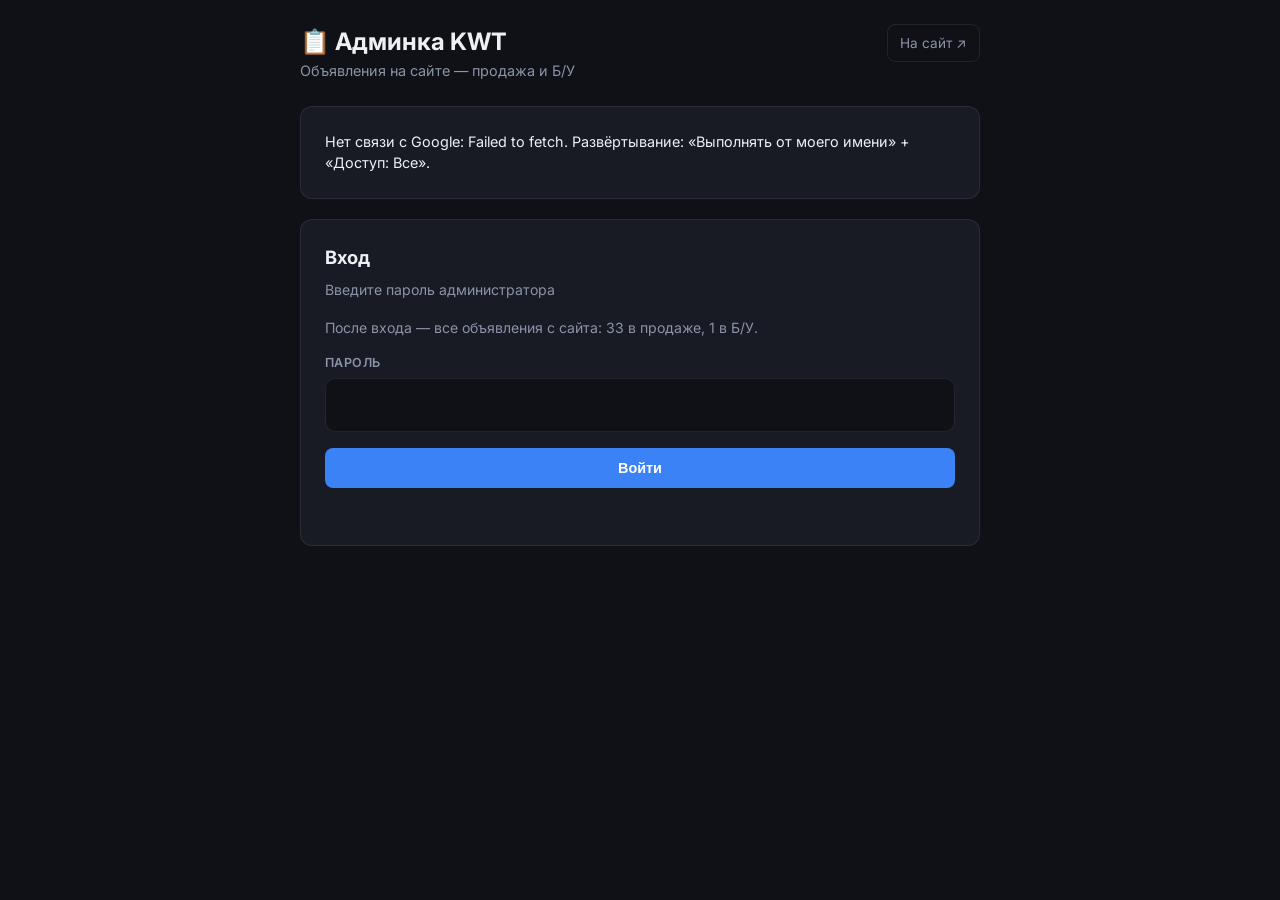
<file: admin/index.html>
<!DOCTYPE html>
<html lang="ru">
<head>
  <meta charset="UTF-8">
  <meta name="viewport" content="width=device-width, initial-scale=1.0, maximum-scale=1.0">
  <meta name="robots" content="noindex, nofollow">
  <meta name="apple-mobile-web-app-capable" content="yes">
  <title>KWT — админка объявлений</title>
  <link rel="preconnect" href="https://script.google.com">
  <link rel="dns-prefetch" href="https://script.google.com">
  <link rel="preconnect" href="https://rodion2643.github.io">
  <link rel="preload" href="https://rodion2643.github.io/kwt_service/js/data.js" as="script">
  <link rel="preconnect" href="https://fonts.gstatic.com" crossorigin>
  <link href="https://fonts.googleapis.com/css2?family=Inter:wght@400;500;600;700&display=swap" rel="stylesheet">
  <link rel="stylesheet" href="admin.css">
</head>
<body>
  <div class="admin">
    <header class="admin__head">
      <div>
        <h1>📋 Админка KWT</h1>
        <p>Объявления на сайте — продажа и Б/У</p>
      </div>
      <a href="https://rodion2643.github.io/kwt_service/" target="_top" rel="noopener noreferrer" class="admin__back" id="site-home">На сайт ↗</a>
    </header>

    <section class="panel panel--warn" id="config-warn" hidden>
      <p>Сайт не подключён к базе. Нужно один раз настроить Google Таблицу.</p>
      <a href="setup.html" class="link">Инструкция →</a>
    </section>

    <section class="panel panel--warn" id="api-status" hidden>
      <p>Проверка Google API…</p>
    </section>

    <section class="panel" id="login-panel">
      <h2>Вход</h2>
      <p class="muted">Введите пароль администратора</p>
      <p class="muted" id="login-hint"></p>
      <form id="login-form" class="form">
        <label class="field">
          <span>Пароль</span>
          <input type="password" id="login-password" required autocomplete="current-password" inputmode="text">
        </label>
        <button type="submit" class="btn btn--primary btn--lg">Войти</button>
        <p class="msg" id="login-msg"></p>
      </form>
    </section>

    <div id="app" hidden>
      <section class="panel panel--warn" id="script-warn" hidden>
        <p><strong>Снятие объявлений не работает</strong> — обновите Google-скрипт: Code.gs → upgradeOnce → Развернуть → Новая версия.</p>
      </section>

      <section class="panel" id="add-panel">
        <div class="panel__row">
          <h2 id="form-title">Новое объявление — продажа</h2>
          <button type="button" class="btn btn--ghost btn--sm" id="logout-btn">Выйти</button>
        </div>

        <div class="category-tabs" id="category-tabs">
          <button type="button" class="category-tab category-tab--active" data-cat="sale">🛒 Добавить продажу</button>
          <button type="button" class="category-tab" data-cat="used">♻️ Добавить Б/У</button>
        </div>

        <form id="add-form" class="form">
          <input type="hidden" name="edit-id" id="edit-id" value="">
          <label class="field">
            <span>Раздел на сайте</span>
            <select name="category" id="field-category">
              <option value="sale">🛒 Продажа (новые)</option>
              <option value="used">♻️ Б/У каталог</option>
            </select>
          </label>
          <label class="field">
            <span>Что продаёте?</span>
            <select name="type" id="field-type">
              <option value="Самокат">🛴 Самокат</option>
              <option value="Велосипед">🚲 Велосипед</option>
              <option value="Скутер">🛵 Скутер</option>
              <option value="Трицикл">🔺 Трицикл</option>
            </select>
          </label>

          <label class="field">
            <span>Модель / название *</span>
            <input name="model" required placeholder="Например: Kugoo Kirin M4 Pro 18 Ah">
            <small class="hint">На сайте будет: «Электросамокат Kugoo Kirin M4 Pro…»</small>
          </label>

          <label class="field">
            <span>Цена *</span>
            <div class="input-suffix">
              <input name="price" required inputmode="numeric" placeholder="2100">
              <span>Br</span>
            </div>
          </label>

          <div class="fields-row">
            <label class="field">
              <span>Мощность</span>
              <div class="input-suffix">
                <input name="power" placeholder="600" inputmode="numeric">
                <span>W</span>
              </div>
            </label>
            <label class="field">
              <span>Макс. скорость</span>
              <div class="input-suffix">
                <input name="speed" placeholder="45" inputmode="numeric">
                <span>км/ч</span>
              </div>
            </label>
          </div>

          <div class="fields-row">
            <label class="field">
              <span>Пробег</span>
              <div class="input-suffix">
                <input name="range" placeholder="35" inputmode="numeric">
                <span>км</span>
              </div>
            </label>
            <label class="field">
              <span>Аккумулятор</span>
              <div class="input-suffix">
                <input name="battery" placeholder="18" inputmode="decimal">
                <span>Ah</span>
              </div>
            </label>
          </div>

          <label class="field">
            <span>Ещё (необязательно)</span>
            <input name="extra" placeholder="Например: новый, 2 тормоза, до 120 кг">
          </label>

          <div class="field">
            <span>Фото *</span>
            <label class="photo-box" id="photo-box">
              <input type="file" name="photo" accept="image/*" capture="environment" required hidden id="photo-input">
              <div class="photo-box__empty" id="photo-empty">
                <span class="photo-box__icon">📷</span>
                <strong>Нажмите, чтобы добавить фото</strong>
                <small>С телефона или галереи</small>
              </div>
              <img class="photo-box__preview" id="photo-preview" alt="" hidden>
            </label>
          </div>

          <button type="submit" class="btn btn--primary btn--lg btn--full" id="submit-btn">✓ Опубликовать в продажу</button>
          <button type="button" class="btn btn--ghost btn--full" id="cancel-edit" hidden>Отменить редактирование</button>
          <p class="msg" id="add-msg"></p>
        </form>
      </section>

      <section class="panel">
        <h2>Продажа — на сайте <span class="count-badge" id="sale-count-label"></span></h2>
        <p class="muted">Все объявления из раздела «Продажа» — новые и старые с сайта.</p>
        <div class="list" id="listings-sale">
          <p class="muted">Загрузка…</p>
        </div>
      </section>

      <section class="panel">
        <h2>Б/У — на сайте <span class="count-badge" id="used-count-label"></span></h2>
        <p class="muted">Все позиции из раздела «Продажа Б/У» на главной.</p>
        <div class="list" id="listings-used">
          <p class="muted">Загрузка…</p>
        </div>
      </section>
    </div>
  </div>

  <script src="config.js"></script>
  <script src="https://rodion2643.github.io/kwt_service/js/data.js"></script>
  <script src="admin.js"></script>
</body>
</html>
</file>
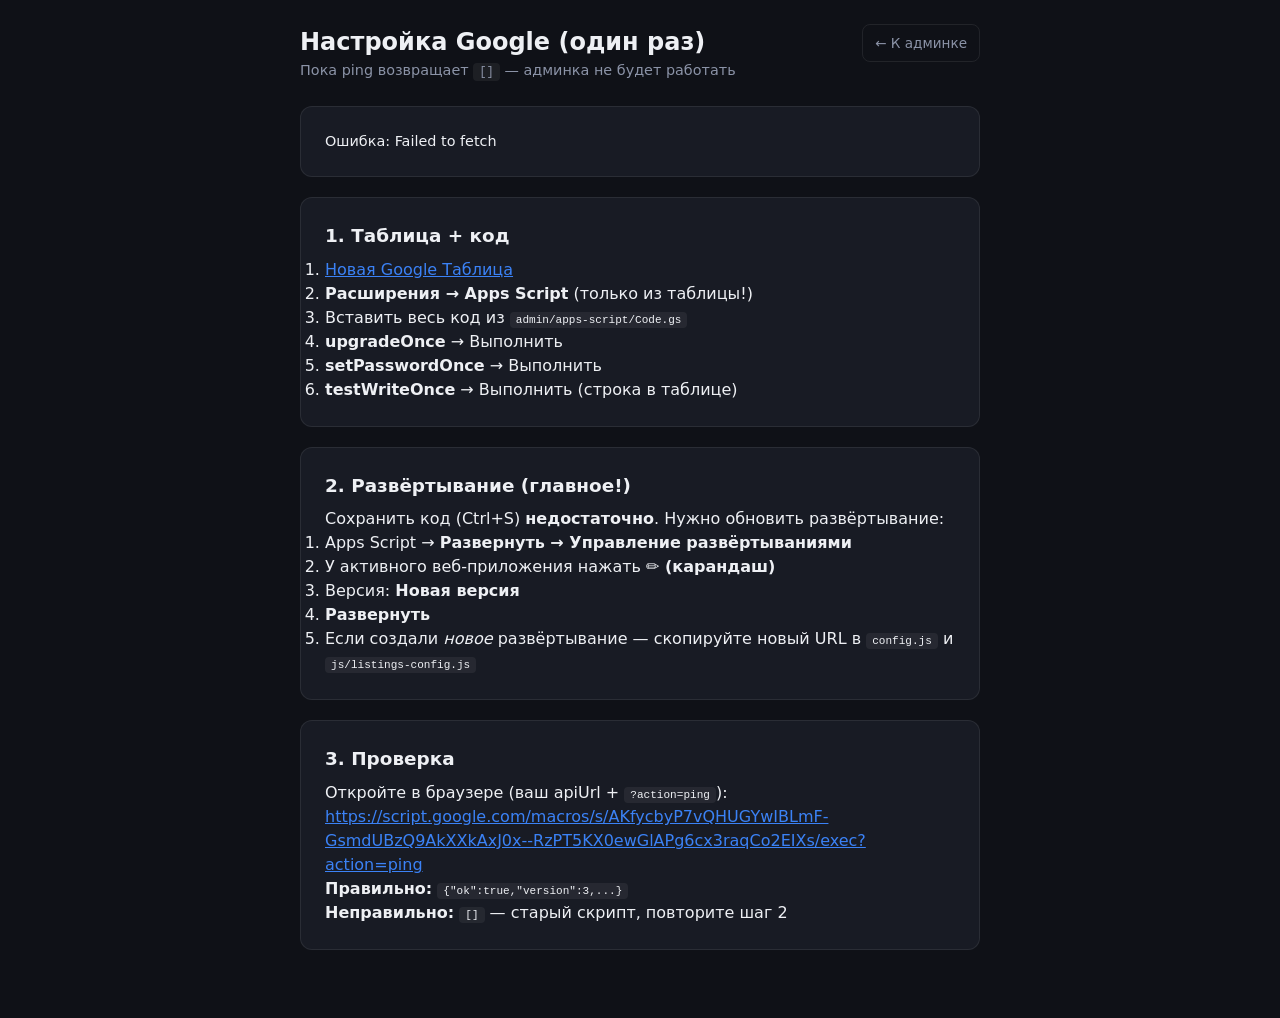
<file: admin/setup.html>
<!DOCTYPE html>
<html lang="ru">
<head>
  <meta charset="UTF-8">
  <meta name="viewport" content="width=device-width, initial-scale=1.0">
  <meta name="robots" content="noindex, nofollow">
  <title>KWT — настройка Google</title>
  <link rel="stylesheet" href="admin.css">
</head>
<body>
  <div class="admin">
    <header class="admin__head">
      <div>
        <h1>Настройка Google (один раз)</h1>
        <p>Пока ping возвращает <code>[]</code> — админка не будет работать</p>
      </div>
      <a href="index.html" class="admin__back">← К админке</a>
    </header>

    <section class="panel panel--warn" id="ping-result">
      <p>Проверяем Google API…</p>
    </section>

    <section class="panel">
      <h2>1. Таблица + код</h2>
      <ol class="setup-list">
        <li><a href="https://sheets.new" target="_blank" rel="noopener">Новая Google Таблица</a></li>
        <li><strong>Расширения → Apps Script</strong> (только из таблицы!)</li>
        <li>Вставить весь код из <code>admin/apps-script/Code.gs</code></li>
        <li><strong>upgradeOnce</strong> → Выполнить</li>
        <li><strong>setPasswordOnce</strong> → Выполнить</li>
        <li><strong>testWriteOnce</strong> → Выполнить (строка в таблице)</li>
      </ol>
    </section>

    <section class="panel">
      <h2>2. Развёртывание (главное!)</h2>
      <p>Сохранить код (Ctrl+S) <strong>недостаточно</strong>. Нужно обновить развёртывание:</p>
      <ol class="setup-list">
        <li>Apps Script → <strong>Развернуть → Управление развёртываниями</strong></li>
        <li>У активного веб-приложения нажать <strong>✏️ (карандаш)</strong></li>
        <li>Версия: <strong>Новая версия</strong></li>
        <li><strong>Развернуть</strong></li>
        <li>Если создали <em>новое</em> развёртывание — скопируйте новый URL в <code>config.js</code> и <code>js/listings-config.js</code></li>
      </ol>
    </section>

    <section class="panel">
      <h2>3. Проверка</h2>
      <p>Откройте в браузере (ваш apiUrl + <code>?action=ping</code>):</p>
      <p><a id="ping-link" href="#" target="_blank" rel="noopener"></a></p>
      <p><strong>Правильно:</strong> <code>{"ok":true,"version":3,...}</code></p>
      <p><strong>Неправильно:</strong> <code>[]</code> — старый скрипт, повторите шаг 2</p>
    </section>
  </div>
  <script src="config.js"></script>
  <script>
    (function () {
      const url = (window.KWT_LISTINGS_CONFIG?.apiUrl || '') + '?action=ping';
      const link = document.getElementById('ping-link');
      const box = document.getElementById('ping-result');
      if (link) { link.href = url; link.textContent = url; }
      if (!url || url === '?action=ping') {
        box.querySelector('p').textContent = 'apiUrl не задан в config.js';
        return;
      }
      fetch(url).then(r => r.text()).then(t => {
        let ok = false;
        try {
          const j = JSON.parse(t);
          ok = j && j.ok && j.version >= 3;
        } catch { /* ignore */ }
        if (Array.isArray(JSON.parse(t))) {
          box.querySelector('p').innerHTML = '<strong>Проблема:</strong> Google вернул <code>[]</code> — код не развёрнут. Шаг 2 → Новая версия → Развернуть.';
        } else if (ok) {
          box.className = 'panel';
          box.querySelector('p').textContent = '✓ Google API работает. Можно пользоваться админкой.';
        } else {
          box.querySelector('p').textContent = 'Ответ: ' + t.slice(0, 200);
        }
      }).catch(e => {
        box.querySelector('p').textContent = 'Ошибка: ' + e.message;
      });
    })();
  </script>
</body>
</html>
</file>
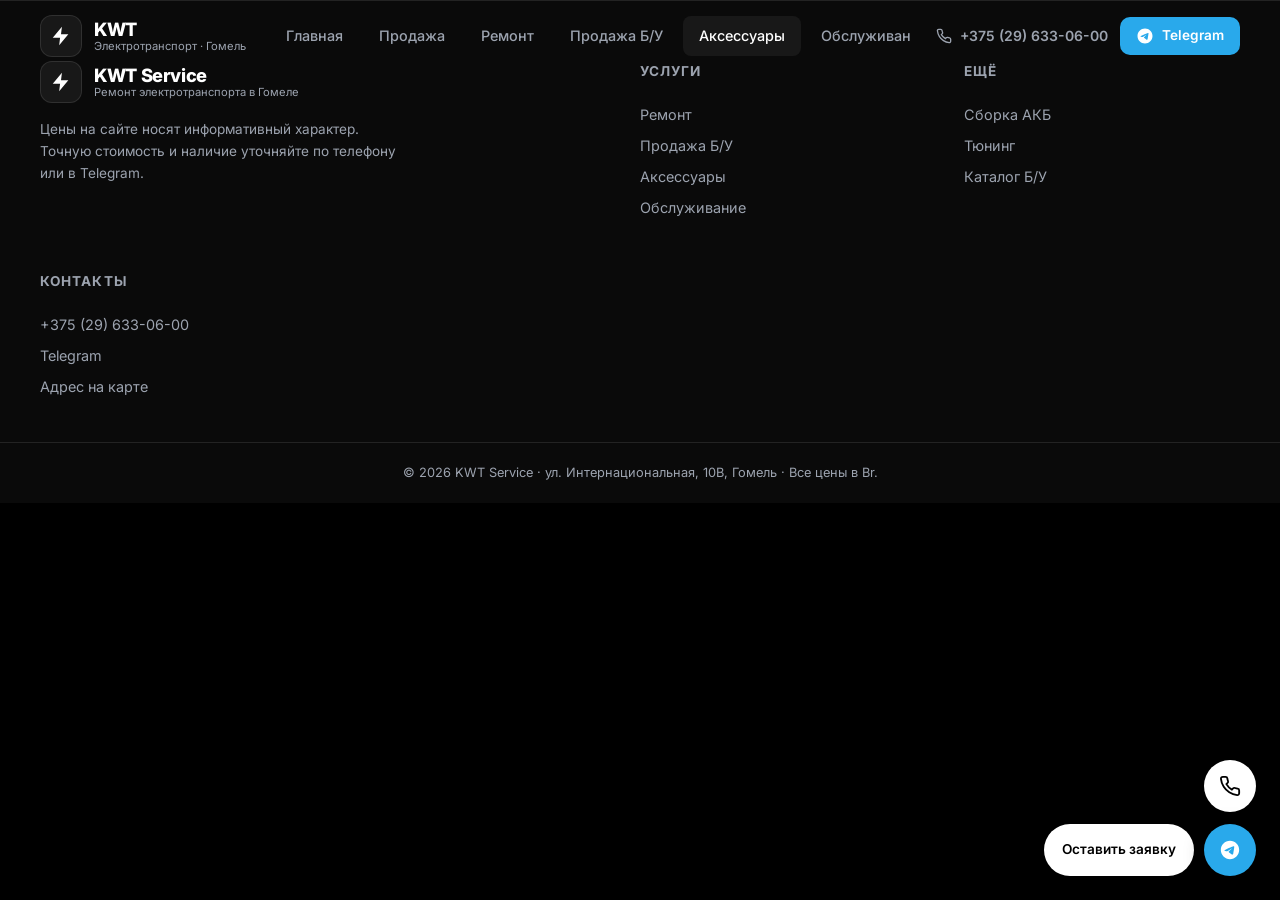
<file: services/accessories.html>
<!DOCTYPE html>
<html lang="ru">
<head>
  <meta charset="UTF-8">
  <meta name="viewport" content="width=device-width, initial-scale=1.0">
  <title>KWT Service</title>
  <link rel="preconnect" href="https://fonts.googleapis.com">
  <link rel="preconnect" href="https://fonts.gstatic.com" crossorigin>
  <link href="https://fonts.googleapis.com/css2?family=Inter:wght@400;500;600;700;800&family=JetBrains+Mono:wght@500&display=swap" rel="stylesheet">
  <link rel="stylesheet" href="../css/styles.css">
  <link rel="stylesheet" href="../css/pages.css">
</head>
<body data-page="accessories" data-service="accessories">
  <div class="bg-glow bg-glow--1" aria-hidden="true"></div>
  <div class="bg-grid" aria-hidden="true"></div>
  <div id="site-header"></div>
  <main id="service-content"></main>
  <div id="site-footer"></div>
  <script src="../js/paths.js"></script>
  <script src="../js/data.js"></script>
  <script src="../js/layout.js"></script>
  <script src="../js/form.js"></script>
  <script src="../js/service-page.js"></script>
  <script src="../js/main.js"></script>
</body>
</html>
</file>
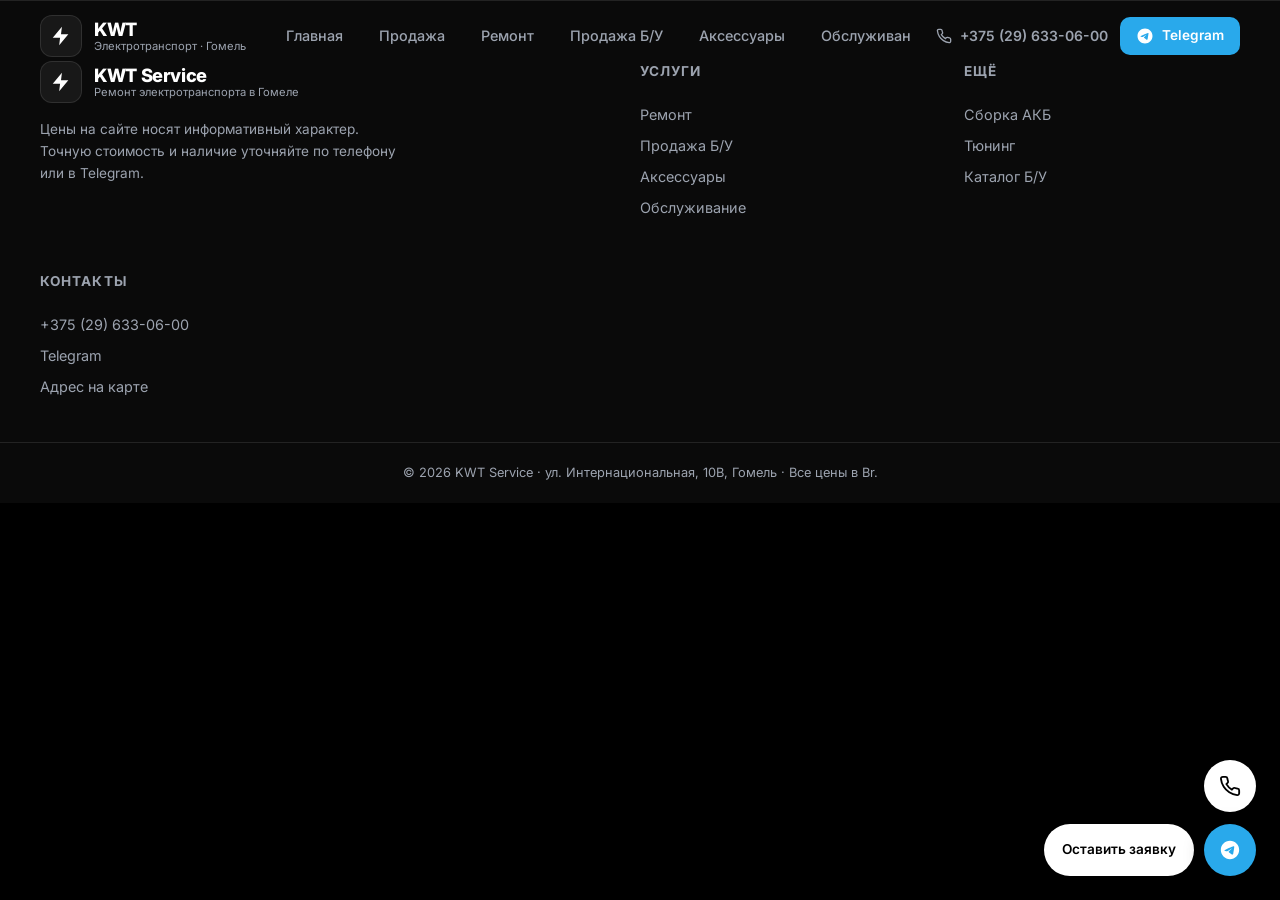
<file: services/battery.html>
<!DOCTYPE html>
<html lang="ru">
<head>
  <meta charset="UTF-8">
  <meta name="viewport" content="width=device-width, initial-scale=1.0">
  <title>KWT Service</title>
  <link rel="preconnect" href="https://fonts.googleapis.com">
  <link rel="preconnect" href="https://fonts.gstatic.com" crossorigin>
  <link href="https://fonts.googleapis.com/css2?family=Inter:wght@400;500;600;700;800&family=JetBrains+Mono:wght@500&display=swap" rel="stylesheet">
  <link rel="stylesheet" href="../css/styles.css">
  <link rel="stylesheet" href="../css/pages.css">
</head>
<body data-page="battery" data-service="battery">
  <div class="bg-glow bg-glow--1" aria-hidden="true"></div>
  <div class="bg-grid" aria-hidden="true"></div>
  <div id="site-header"></div>
  <main id="service-content"></main>
  <div id="site-footer"></div>
  <script src="../js/paths.js"></script>
  <script src="../js/data.js"></script>
  <script src="../js/layout.js"></script>
  <script src="../js/form.js"></script>
  <script src="../js/service-page.js"></script>
  <script src="../js/main.js"></script>
</body>
</html>
</file>
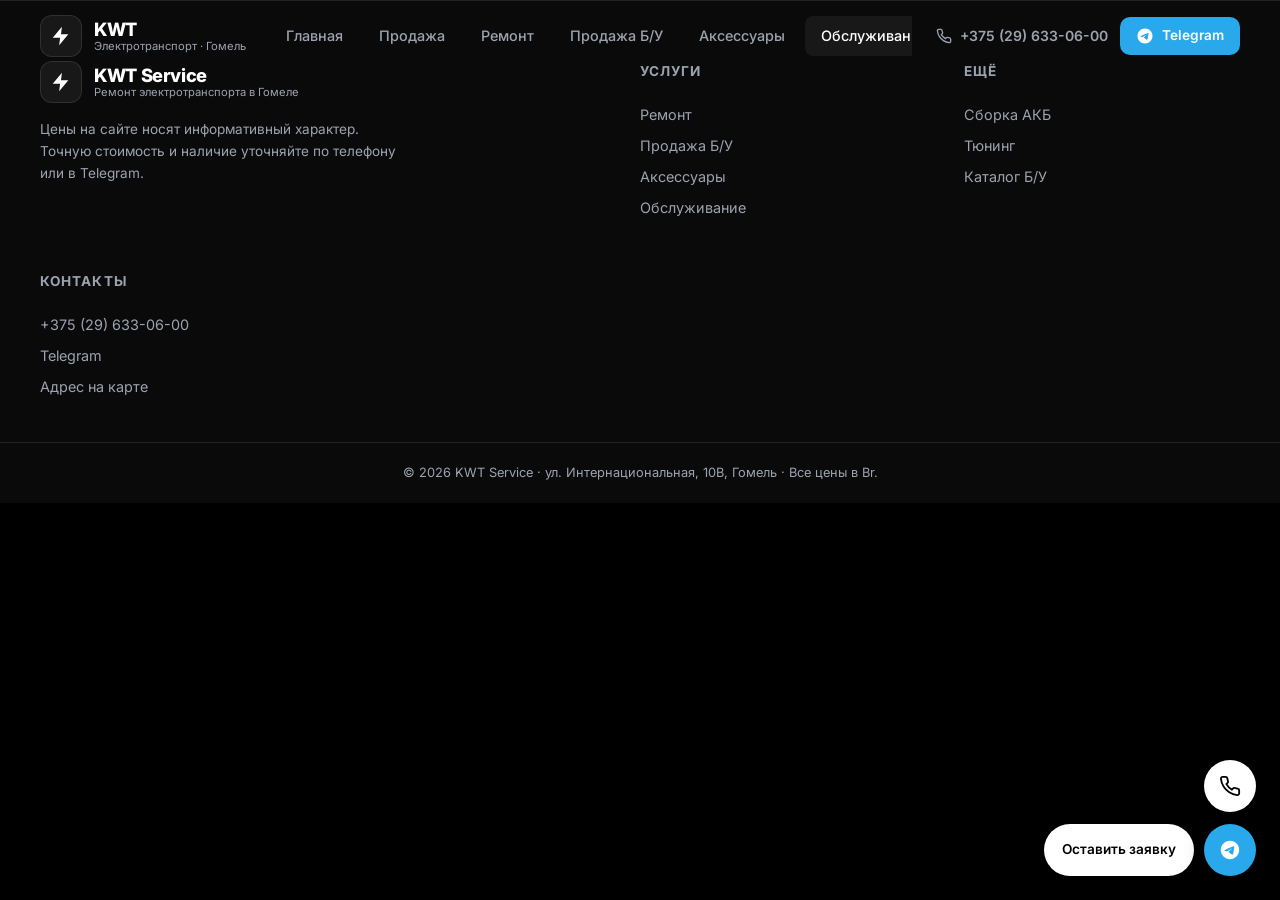
<file: services/maintenance.html>
<!DOCTYPE html>
<html lang="ru">
<head>
  <meta charset="UTF-8">
  <meta name="viewport" content="width=device-width, initial-scale=1.0">
  <title>KWT Service</title>
  <link rel="preconnect" href="https://fonts.googleapis.com">
  <link rel="preconnect" href="https://fonts.gstatic.com" crossorigin>
  <link href="https://fonts.googleapis.com/css2?family=Inter:wght@400;500;600;700;800&family=JetBrains+Mono:wght@500&display=swap" rel="stylesheet">
  <link rel="stylesheet" href="../css/styles.css">
  <link rel="stylesheet" href="../css/pages.css">
</head>
<body data-page="maintenance" data-service="maintenance">
  <div class="bg-glow bg-glow--1" aria-hidden="true"></div>
  <div class="bg-grid" aria-hidden="true"></div>
  <div id="site-header"></div>
  <main id="service-content"></main>
  <div id="site-footer"></div>
  <script src="../js/paths.js"></script>
  <script src="../js/data.js"></script>
  <script src="../js/layout.js"></script>
  <script src="../js/form.js"></script>
  <script src="../js/service-page.js"></script>
  <script src="../js/main.js"></script>
</body>
</html>
</file>
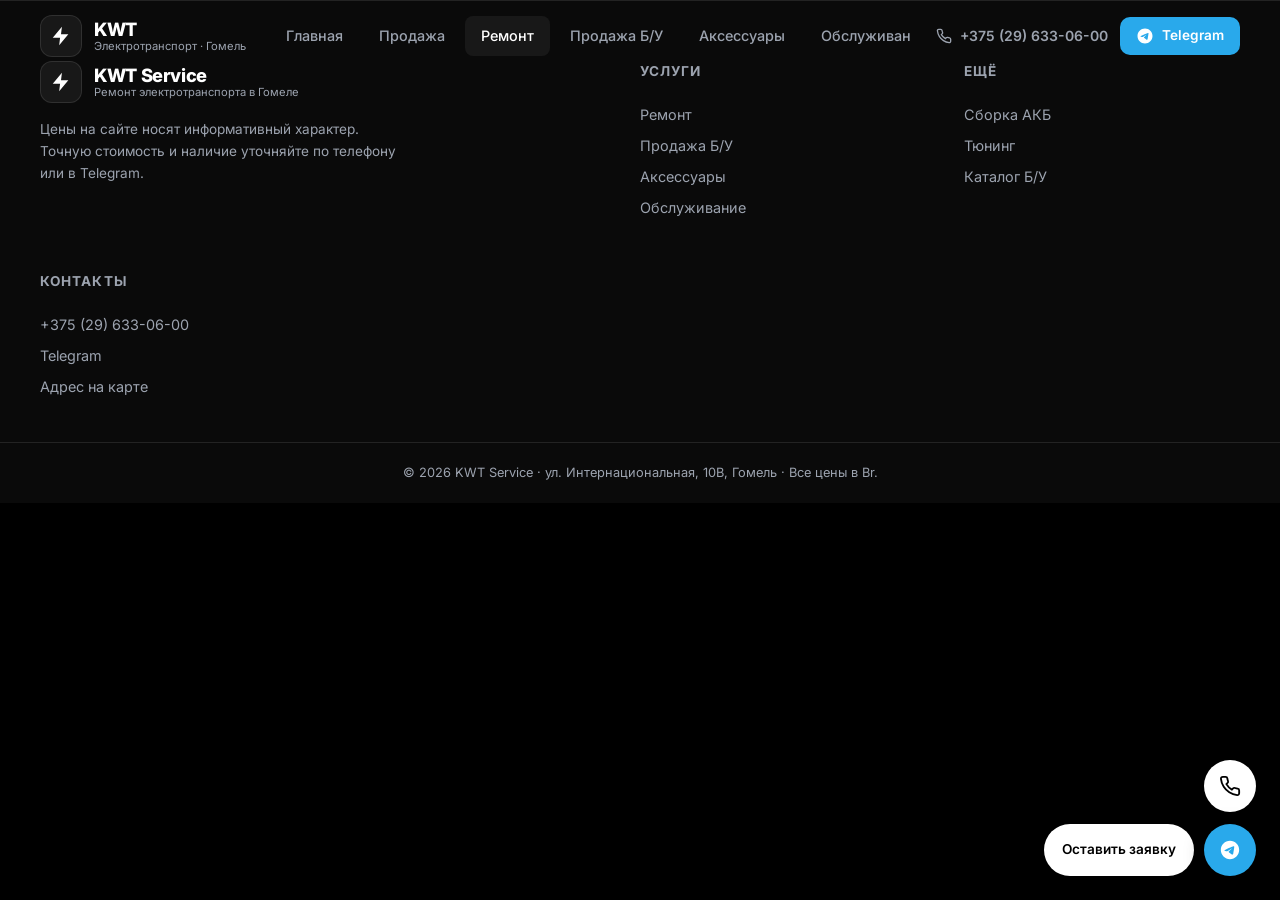
<file: services/repair.html>
<!DOCTYPE html>
<html lang="ru">
<head>
  <meta charset="UTF-8">
  <meta name="viewport" content="width=device-width, initial-scale=1.0">
  <title>KWT Service</title>
  <link rel="preconnect" href="https://fonts.googleapis.com">
  <link rel="preconnect" href="https://fonts.gstatic.com" crossorigin>
  <link href="https://fonts.googleapis.com/css2?family=Inter:wght@400;500;600;700;800&family=JetBrains+Mono:wght@500&display=swap" rel="stylesheet">
  <link rel="stylesheet" href="../css/styles.css">
  <link rel="stylesheet" href="../css/pages.css">
</head>
<body data-page="repair" data-service="repair">
  <div class="bg-glow bg-glow--1" aria-hidden="true"></div>
  <div class="bg-grid" aria-hidden="true"></div>
  <div id="site-header"></div>
  <main id="service-content"></main>
  <div id="site-footer"></div>
  <script src="../js/paths.js"></script>
  <script src="../js/data.js"></script>
  <script src="../js/layout.js"></script>
  <script src="../js/form.js"></script>
  <script src="../js/service-page.js"></script>
  <script src="../js/main.js"></script>
</body>
</html>
</file>
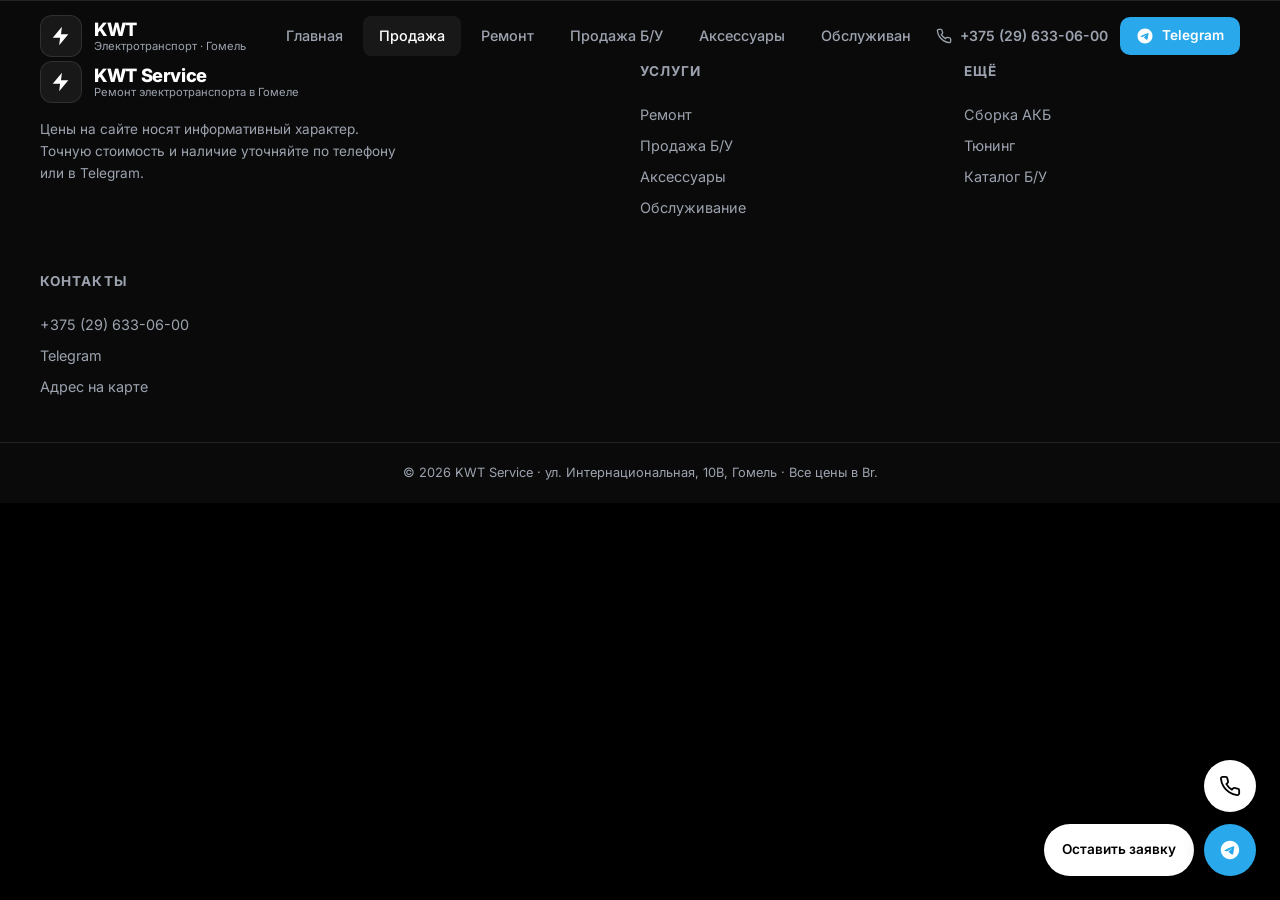
<file: services/sale.html>
<!DOCTYPE html>
<html lang="ru">
<head>
  <meta charset="UTF-8">
  <meta name="viewport" content="width=device-width, initial-scale=1.0">
  <title>KWT Service</title>
  <link rel="preconnect" href="https://fonts.googleapis.com">
  <link rel="preconnect" href="https://fonts.gstatic.com" crossorigin>
  <link href="https://fonts.googleapis.com/css2?family=Inter:wght@400;500;600;700;800&family=JetBrains+Mono:wght@500&display=swap" rel="stylesheet">
  <link rel="stylesheet" href="../css/styles.css">
  <link rel="stylesheet" href="../css/pages.css">
</head>
<body data-page="sale" data-service="sale">
  <div class="bg-glow bg-glow--1" aria-hidden="true"></div>
  <div class="bg-grid" aria-hidden="true"></div>
  <div id="site-header"></div>
  <main id="service-content"></main>
  <div id="site-footer"></div>
  <script src="../js/paths.js"></script>
  <script src="../js/data.js"></script>
  <script src="../js/listings-config.js"></script>
  <script src="../js/listings-loader.js"></script>
  <script src="../js/layout.js"></script>
  <script src="../js/form.js"></script>
  <script src="../js/products.js"></script>
  <script src="../js/service-page.js"></script>
  <script src="../js/main.js"></script>
</body>
</html>
</file>
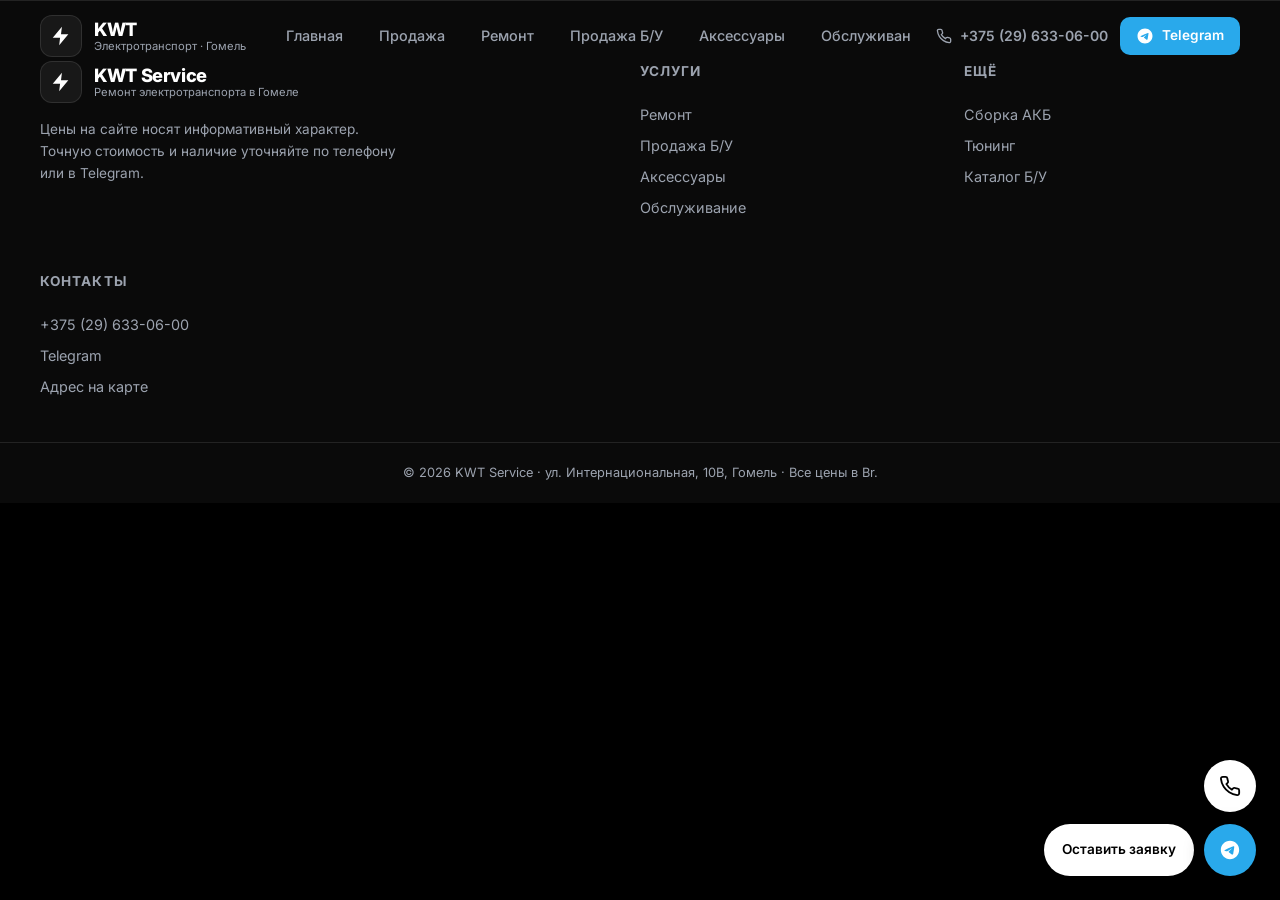
<file: services/tuning.html>
<!DOCTYPE html>
<html lang="ru">
<head>
  <meta charset="UTF-8">
  <meta name="viewport" content="width=device-width, initial-scale=1.0">
  <title>KWT Service</title>
  <link rel="preconnect" href="https://fonts.googleapis.com">
  <link rel="preconnect" href="https://fonts.gstatic.com" crossorigin>
  <link href="https://fonts.googleapis.com/css2?family=Inter:wght@400;500;600;700;800&family=JetBrains+Mono:wght@500&display=swap" rel="stylesheet">
  <link rel="stylesheet" href="../css/styles.css">
  <link rel="stylesheet" href="../css/pages.css">
</head>
<body data-page="tuning" data-service="tuning">
  <div class="bg-glow bg-glow--1" aria-hidden="true"></div>
  <div class="bg-grid" aria-hidden="true"></div>
  <div id="site-header"></div>
  <main id="service-content"></main>
  <div id="site-footer"></div>
  <script src="../js/paths.js"></script>
  <script src="../js/data.js"></script>
  <script src="../js/layout.js"></script>
  <script src="../js/form.js"></script>
  <script src="../js/service-page.js"></script>
  <script src="../js/main.js"></script>
</body>
</html>
</file>
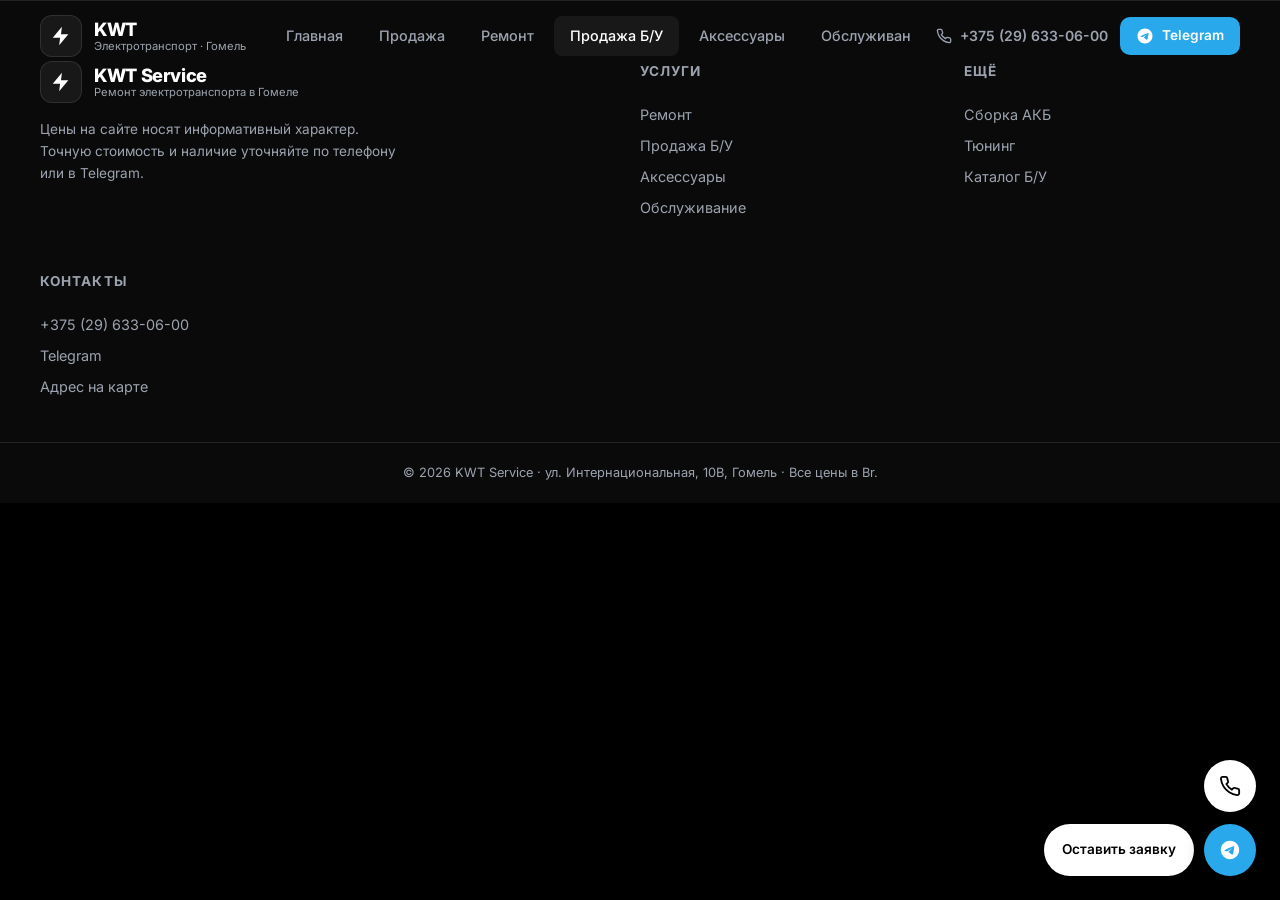
<file: services/used.html>
<!DOCTYPE html>
<html lang="ru">
<head>
  <meta charset="UTF-8">
  <meta name="viewport" content="width=device-width, initial-scale=1.0">
  <title>KWT Service</title>
  <link rel="preconnect" href="https://fonts.googleapis.com">
  <link rel="preconnect" href="https://fonts.gstatic.com" crossorigin>
  <link href="https://fonts.googleapis.com/css2?family=Inter:wght@400;500;600;700;800&family=JetBrains+Mono:wght@500&display=swap" rel="stylesheet">
  <link rel="stylesheet" href="../css/styles.css">
  <link rel="stylesheet" href="../css/pages.css">
</head>
<body data-page="used" data-service="used">
  <div class="bg-glow bg-glow--1" aria-hidden="true"></div>
  <div class="bg-grid" aria-hidden="true"></div>
  <div id="site-header"></div>
  <main id="service-content"></main>
  <div id="site-footer"></div>
  <script src="../js/paths.js"></script>
  <script src="../js/data.js"></script>
  <script src="../js/listings-config.js"></script>
  <script src="../js/listings-loader.js"></script>
  <script src="../js/layout.js"></script>
  <script src="../js/form.js"></script>
  <script src="../js/products.js"></script>
  <script src="../js/service-page.js"></script>
  <script src="../js/main.js"></script>
</body>
</html>
</file>
<file: admin/admin.css>
:root {
  --bg: #0f1117;
  --card: #181b24;
  --border: rgba(255,255,255,0.08);
  --text: #eef0f4;
  --muted: #8b93a7;
  --accent: #3b82f6;
  --accent-hover: #2563eb;
  --danger: #ef4444;
  --ok: #22c55e;
  --radius: 12px;
}

*, *::before, *::after { box-sizing: border-box; margin: 0; padding: 0; }

body {
  font-family: 'Inter', system-ui, sans-serif;
  background: var(--bg);
  color: var(--text);
  line-height: 1.5;
  min-height: 100vh;
}

a { color: var(--accent); }
code { font-size: 0.85em; background: rgba(255,255,255,0.06); padding: 2px 6px; border-radius: 4px; }

.admin {
  max-width: 720px;
  margin: 0 auto;
  padding: 24px 20px 48px;
}

.admin__head {
  display: flex;
  justify-content: space-between;
  align-items: flex-start;
  gap: 16px;
  margin-bottom: 24px;
}
.admin__head h1 { font-size: 1.5rem; font-weight: 700; }
.admin__head p { color: var(--muted); font-size: 0.9rem; }
.admin__back {
  font-size: 0.85rem;
  color: var(--muted);
  white-space: nowrap;
  padding: 8px 12px;
  border: 1px solid var(--border);
  border-radius: 8px;
  text-decoration: none;
}
.admin__back:hover { color: var(--text); border-color: rgba(255,255,255,0.2); }

.category-tabs {
  display: grid;
  grid-template-columns: 1fr 1fr;
  gap: 10px;
  margin-bottom: 20px;
}
.category-tab {
  padding: 14px 12px;
  border-radius: 10px;
  border: 1px solid var(--border);
  background: var(--bg);
  color: var(--text);
  font: inherit;
  font-size: 0.92rem;
  font-weight: 600;
  cursor: pointer;
  transition: border-color 0.2s, background 0.2s;
}
.category-tab:hover { border-color: rgba(255,255,255,0.2); }
.category-tab--active {
  border-color: var(--accent);
  background: rgba(59, 130, 246, 0.12);
  color: #fff;
}
.count-badge {
  display: inline-block;
  font-size: 0.75rem;
  font-weight: 600;
  color: var(--muted);
  margin-left: 6px;
  vertical-align: middle;
}

.panel--warn {
  border-color: rgba(234, 179, 8, 0.35);
  background: rgba(234, 179, 8, 0.08);
  font-size: 0.9rem;
}

.panel {
  background: var(--card);
  border: 1px solid var(--border);
  border-radius: var(--radius);
  padding: 24px;
  margin-bottom: 20px;
}
.panel h2 { font-size: 1.15rem; margin-bottom: 8px; }
.panel__row { display: flex; justify-content: space-between; align-items: center; margin-bottom: 16px; }
.panel__row h2 { margin: 0; }

.muted { color: var(--muted); font-size: 0.88rem; margin-bottom: 16px; }
.hint { display: block; color: var(--muted); font-size: 0.78rem; margin-top: 6px; }

.form { display: flex; flex-direction: column; gap: 16px; }
.field { display: flex; flex-direction: column; gap: 6px; }
.field span { font-size: 0.78rem; font-weight: 600; color: var(--muted); text-transform: uppercase; letter-spacing: 0.04em; }

.field input, .field select, .field textarea {
  padding: 14px 16px;
  background: var(--bg);
  border: 1px solid var(--border);
  border-radius: 10px;
  color: var(--text);
  font: inherit;
  font-size: 1rem;
  width: 100%;
}
.field select { cursor: pointer; }
.field input:focus, .field select:focus, .field textarea:focus {
  outline: none;
  border-color: var(--accent);
  box-shadow: 0 0 0 3px rgba(59,130,246,0.15);
}

.input-suffix { display: flex; align-items: stretch; }
.input-suffix input { flex: 1; border-radius: 10px 0 0 10px; border-right: none; }
.input-suffix span {
  display: flex; align-items: center; padding: 0 14px;
  background: var(--card); border: 1px solid var(--border);
  border-radius: 0 10px 10px 0; font-size: 0.85rem; font-weight: 600; color: var(--muted);
}

.fields-row { display: grid; grid-template-columns: 1fr 1fr; gap: 12px; }

.photo-box {
  display: block; border: 2px dashed var(--border); border-radius: 16px;
  padding: 32px 20px; text-align: center; cursor: pointer;
  transition: border-color 0.2s, background 0.2s; min-height: 160px; overflow: hidden;
}
.photo-box:hover, .photo-box:focus-within { border-color: var(--accent); background: rgba(59, 130, 246, 0.05); }
.photo-box__icon { font-size: 2.5rem; display: block; margin-bottom: 8px; }
.photo-box__empty strong { display: block; font-size: 1rem; margin-bottom: 4px; }
.photo-box__empty small { color: var(--muted); font-size: 0.85rem; }
.photo-box__preview { width: 100%; max-height: 280px; object-fit: contain; border-radius: 12px; }

.btn--lg { padding: 16px 24px; font-size: 1rem; }
.btn--full { width: 100%; }
.link { color: var(--accent); font-size: 0.9rem; margin-top: 8px; display: inline-block; }

.btn {
  display: inline-flex; align-items: center; justify-content: center;
  padding: 12px 20px; border-radius: 8px; font-weight: 600; font-size: 0.9rem;
  cursor: pointer; border: none; transition: background 0.2s;
}
.btn--primary { background: var(--accent); color: #fff; }
.btn--primary:hover { background: var(--accent-hover); }
.btn--primary:disabled { opacity: 0.5; cursor: not-allowed; }
.btn--ghost { background: transparent; color: var(--muted); border: 1px solid var(--border); }
.btn--ghost:hover { color: var(--text); }
.btn--sm { padding: 8px 14px; font-size: 0.8rem; }
.btn--danger { background: transparent; color: var(--danger); border: 1px solid rgba(239,68,68,0.3); font-size: 0.8rem; padding: 8px 14px; }
.btn--danger:hover { background: rgba(239,68,68,0.1); }

.msg { font-size: 0.85rem; min-height: 1.2em; }
.msg.ok { color: var(--ok); }
.msg.err { color: var(--danger); }

.list { display: flex; flex-direction: column; gap: 12px; }
.list-item {
  display: grid; grid-template-columns: 72px 1fr auto; gap: 12px 16px;
  align-items: center; padding: 14px; background: var(--bg);
  border: 1px solid var(--border); border-radius: 10px;
}
.list-item__tag { display: inline-block; font-size: 0.65rem; font-weight: 600; text-transform: uppercase; letter-spacing: 0.04em; color: var(--muted); margin-bottom: 4px; }
.list-item__actions { display: flex; flex-direction: column; gap: 6px; }
.list-item img { width: 72px; height: 72px; object-fit: cover; border-radius: 8px; background: rgba(255,255,255,0.04); }
.list-item h3 { font-size: 0.95rem; margin-bottom: 4px; }
.list-item__price { color: var(--accent); font-weight: 700; font-size: 0.9rem; }

@media (max-width: 560px) {
  .fields-row { grid-template-columns: 1fr; }
  .list-item { grid-template-columns: 56px 1fr; }
  .list-item__actions { grid-column: 1 / -1; flex-direction: row; flex-wrap: wrap; }
  .admin { padding: 16px 14px 32px; }
}
</file>
<file: css/styles.css>
/* ===== Variables ===== */
:root {
  --bg: #000000;
  --bg-alt: #0a0a0a;
  --surface: #141414;
  --surface-hover: #1a1a1a;
  --card-bg: #181818;
  --border: rgba(255, 255, 255, 0.1);
  --border-hover: rgba(255, 255, 255, 0.22);
  --text: #ffffff;
  --text-muted: #9ca3af;
  --accent: #ffffff;
  --accent-dim: #d1d5db;
  --accent-glow: rgba(255, 255, 255, 0.08);
  --telegram: #29a9eb;
  --success: #22c55e;
  --radius: 16px;
  --radius-sm: 10px;
  --header-h: 72px;
  --font: 'Inter', system-ui, -apple-system, sans-serif;
  --mono: 'JetBrains Mono', monospace;
  --transition: 0.3s cubic-bezier(0.4, 0, 0.2, 1);
}

/* ===== Reset ===== */
*, *::before, *::after { box-sizing: border-box; margin: 0; padding: 0; }
html { scroll-behavior: smooth; scroll-padding-top: calc(var(--header-h) + 20px); }
body {
  font-family: var(--font);
  background: var(--bg);
  color: var(--text);
  line-height: 1.6;
  overflow-x: hidden;
  -webkit-font-smoothing: antialiased;
}
a { color: inherit; text-decoration: none; }
img { max-width: 100%; display: block; }
button { font: inherit; cursor: pointer; border: none; background: none; }
ul { list-style: none; }

.container {
  width: min(1200px, 100% - 48px);
  margin-inline: auto;
}

/* ===== Background effects ===== */
.bg-glow {
  position: fixed;
  border-radius: 50%;
  filter: blur(120px);
  pointer-events: none;
  z-index: 0;
}
.bg-glow--1 {
  width: 600px; height: 600px;
  top: -200px; right: -100px;
  background: radial-gradient(circle, rgba(255, 255, 255, 0.04), transparent 70%);
  animation: float 20s ease-in-out infinite;
}
.bg-glow--2 {
  width: 500px; height: 500px;
  bottom: 10%; left: -150px;
  background: radial-gradient(circle, rgba(255, 255, 255, 0.03), transparent 70%);
  animation: float 25s ease-in-out infinite reverse;
}
.bg-grid {
  position: fixed;
  inset: 0;
  background-image:
    linear-gradient(rgba(255,255,255,0.02) 1px, transparent 1px),
    linear-gradient(90deg, rgba(255,255,255,0.02) 1px, transparent 1px);
  background-size: 60px 60px;
  mask-image: radial-gradient(ellipse 80% 60% at 50% 0%, black, transparent);
  pointer-events: none;
  z-index: 0;
}
@keyframes float {
  0%, 100% { transform: translate(0, 0); }
  50% { transform: translate(30px, -30px); }
}

/* ===== Header ===== */
.header {
  position: fixed;
  top: 0; left: 0; right: 0;
  height: var(--header-h);
  z-index: 1000;
  transition: var(--transition);
}
.header--scrolled {
  background: rgba(0, 0, 0, 0.92);
  backdrop-filter: blur(20px);
  border-bottom: 1px solid var(--border);
}
.header__inner {
  display: flex;
  align-items: center;
  justify-content: space-between;
  height: 100%;
  gap: 24px;
}
.logo {
  display: flex;
  align-items: center;
  gap: 12px;
  flex-shrink: 0;
}
.logo__icon {
  width: 42px; height: 42px;
  display: grid;
  place-items: center;
  background: var(--card-bg);
  border: 1px solid var(--border);
  border-radius: 12px;
  color: var(--text);
}
.logo__icon svg { width: 22px; height: 22px; }
.logo__text {
  display: flex;
  flex-direction: column;
  line-height: 1.2;
}
.logo__text strong { font-size: 1.15rem; font-weight: 800; letter-spacing: -0.02em; }
.logo__text small { font-size: 0.7rem; color: var(--text-muted); }

.nav {
  display: flex;
  gap: 4px;
  overflow-x: auto;
  max-width: 52vw;
  scrollbar-width: thin;
  scrollbar-color: var(--border) transparent;
}
.nav::-webkit-scrollbar { height: 4px; }
.nav::-webkit-scrollbar-thumb { background: var(--border); border-radius: 4px; }
.nav__link {
  padding: 8px 16px;
  border-radius: 8px;
  font-size: 0.9rem;
  font-weight: 500;
  color: var(--text-muted);
  transition: var(--transition);
  white-space: nowrap;
  flex-shrink: 0;
}
.nav__link:hover,
.nav__link--active {
  color: var(--text);
  background: var(--surface);
}
.nav__link--active {
  color: var(--text);
  background: var(--card-bg);
}

.header__actions {
  display: flex;
  align-items: center;
  gap: 12px;
}
.header__phone {
  display: flex;
  align-items: center;
  gap: 8px;
  font-size: 0.875rem;
  font-weight: 600;
  color: var(--text-muted);
  transition: var(--transition);
  white-space: nowrap;
}
.header__phone svg { width: 16px; height: 16px; }
.header__phone:hover { color: var(--text); }

.burger {
  display: none;
  flex-direction: column;
  gap: 5px;
  width: 32px;
  padding: 4px;
}
.burger span {
  display: block;
  height: 2px;
  background: var(--text);
  border-radius: 2px;
  transition: var(--transition);
}
.burger--active span:nth-child(1) { transform: translateY(7px) rotate(45deg); }
.burger--active span:nth-child(2) { opacity: 0; }
.burger--active span:nth-child(3) { transform: translateY(-7px) rotate(-45deg); }

/* ===== Buttons ===== */
.btn {
  display: inline-flex;
  align-items: center;
  justify-content: center;
  gap: 8px;
  padding: 12px 24px;
  border-radius: var(--radius-sm);
  font-weight: 600;
  font-size: 0.95rem;
  transition: var(--transition);
  white-space: nowrap;
}
.btn svg { width: 18px; height: 18px; }
.btn--sm { padding: 8px 16px; font-size: 0.85rem; }
.btn--lg { padding: 16px 32px; font-size: 1rem; }
.btn--primary {
  background: var(--text);
  color: #000;
  box-shadow: 0 4px 20px rgba(255, 255, 255, 0.1);
}
.btn--primary:hover {
  transform: translateY(-2px);
  background: var(--accent-dim);
  box-shadow: 0 8px 28px rgba(255, 255, 255, 0.12);
}
.btn--ghost {
  border: 1px solid var(--border);
  color: var(--text);
  background: var(--surface);
}
.btn--ghost:hover {
  border-color: var(--border-hover);
  background: var(--surface-hover);
}
.btn--telegram {
  background: var(--telegram);
  color: white;
}
.btn--telegram:hover {
  filter: brightness(1.1);
  transform: translateY(-2px);
}

.gradient-text {
  color: var(--text);
}

/* ===== Hero ===== */
.hero {
  position: relative;
  z-index: 1;
  padding: calc(var(--header-h) + 60px) 0 80px;
  min-height: 100vh;
  display: flex;
  align-items: center;
}
.hero__inner {
  display: grid;
  grid-template-columns: 1fr 1fr;
  gap: 60px;
  align-items: center;
}
.hero__badge {
  display: inline-flex;
  align-items: center;
  gap: 8px;
  padding: 6px 16px 6px 10px;
  background: var(--surface);
  border: 1px solid var(--border);
  border-radius: 100px;
  font-size: 0.85rem;
  font-weight: 500;
  color: var(--text-muted);
  margin-bottom: 24px;
}
.pulse-dot {
  width: 8px; height: 8px;
  background: var(--success);
  border-radius: 50%;
  animation: pulse 2s ease infinite;
}
@keyframes pulse {
  0%, 100% { box-shadow: 0 0 0 0 rgba(34, 197, 94, 0.5); }
  50% { box-shadow: 0 0 0 8px rgba(34, 197, 94, 0); }
}
.hero__title {
  font-size: clamp(2.5rem, 5vw, 3.75rem);
  font-weight: 800;
  line-height: 1.1;
  letter-spacing: -0.03em;
  margin-bottom: 20px;
}
.hero__desc {
  font-size: 1.1rem;
  color: var(--text-muted);
  max-width: 520px;
  margin-bottom: 32px;
}
.hero__buttons {
  display: flex;
  flex-wrap: wrap;
  gap: 12px;
  margin-bottom: 48px;
}
.hero__stats {
  display: flex;
  gap: 40px;
}
.stat__value {
  display: block;
  font-size: 1.5rem;
  font-weight: 800;
  font-family: var(--mono);
  color: var(--text);
}
.stat__label {
  font-size: 0.8rem;
  color: var(--text-muted);
}

/* Hero visual */
.hero__visual {
  position: relative;
  width: min(100%, 420px);
  height: 420px;
  margin-inline: auto;
  flex-shrink: 0;
}
.hero__ring {
  position: absolute;
  top: 50%;
  left: 50%;
  width: 340px;
  height: 340px;
  margin: 0;
  border: 1px solid var(--border);
  border-radius: 50%;
  transform: translate(-50%, -50%);
  animation: spin 30s linear infinite;
}
.hero__ring::before {
  content: '';
  position: absolute;
  inset: 20px;
  border: 1px dashed rgba(255, 255, 255, 0.08);
  border-radius: 50%;
}
@keyframes spin { to { transform: translate(-50%, -50%) rotate(360deg); } }

.hero__card {
  background: rgba(20, 20, 20, 0.85);
  backdrop-filter: blur(20px);
  border: 1px solid var(--border);
  border-radius: var(--radius);
  padding: 24px;
}
.hero__card--main {
  position: relative;
  z-index: 2;
  width: 280px;
  text-align: center;
  box-shadow: 0 20px 60px rgba(0, 0, 0, 0.4);
}
.hero__card--main .hero__card-icon {
  width: 80px; height: 80px;
  margin: 0 auto 16px;
  display: grid;
  place-items: center;
  background: var(--card-bg);
  border: 1px solid var(--border);
  border-radius: 20px;
  color: var(--text);
}
.hero__card--main .hero__card-icon svg { width: 48px; height: 48px; }
.hero__card--main h3 { font-size: 1.1rem; margin-bottom: 4px; }
.hero__card--main p { font-size: 0.85rem; color: var(--text-muted); }

.hero__card--float {
  position: absolute;
  display: flex;
  align-items: center;
  gap: 10px;
  padding: 12px 18px;
  font-size: 0.85rem;
  font-weight: 600;
  z-index: 3;
  animation: bob 4s ease-in-out infinite;
}
.hero__card--float svg { width: 20px; height: 20px; color: var(--text); }
.hero__card--1 { top: 10%; right: 5%; animation-delay: 0s; }
.hero__card--2 { bottom: 15%; left: 0; animation-delay: 2s; }
@keyframes bob {
  0%, 100% { transform: translateY(0); }
  50% { transform: translateY(-10px); }
}

/* ===== Brands ===== */
.brands {
  position: relative;
  z-index: 1;
  padding: 40px 0;
  border-block: 1px solid var(--border);
  background: var(--bg-alt);
}
.brands__label {
  text-align: center;
  font-size: 0.8rem;
  text-transform: uppercase;
  letter-spacing: 0.1em;
  color: var(--text-muted);
  margin-bottom: 20px;
}
.brands__list {
  display: flex;
  flex-wrap: wrap;
  justify-content: center;
  gap: 32px 48px;
}
.brands__list span {
  font-size: 1.1rem;
  font-weight: 700;
  color: rgba(255,255,255,0.25);
  letter-spacing: 0.05em;
  transition: var(--transition);
}
.brands__list span:hover { color: var(--text-muted); }

.brands__marquee {
  overflow: hidden;
  mask-image: linear-gradient(90deg, transparent, black 12%, black 88%, transparent);
}
.brands__track {
  display: flex;
  gap: 48px;
  width: max-content;
  animation: marquee 28s linear infinite;
}
.brands__track span {
  font-size: 1.15rem;
  font-weight: 700;
  color: rgba(255,255,255,0.28);
  letter-spacing: 0.05em;
  white-space: nowrap;
  transition: color var(--transition);
}
.brands__track span:hover { color: var(--text-muted); }
@keyframes marquee {
  to { transform: translateX(-50%); }
}

/* ===== Wisdom ticker ===== */
.wisdom-ticker {
  position: relative;
  z-index: 1;
  display: flex;
  align-items: center;
  gap: 20px;
  padding: 14px 0;
  background: linear-gradient(90deg, rgba(255,255,255,0.03), transparent, rgba(255,255,255,0.03));
  border-bottom: 1px solid var(--border);
  overflow: hidden;
}
.wisdom-ticker__label {
  flex-shrink: 0;
  padding-left: max(24px, calc((100% - 1200px) / 2 + 24px));
  font-size: 0.75rem;
  font-weight: 600;
  text-transform: uppercase;
  letter-spacing: 0.08em;
  color: var(--text-muted);
  white-space: nowrap;
}
.wisdom-ticker__viewport {
  flex: 1;
  overflow: hidden;
  mask-image: linear-gradient(90deg, transparent, black 4%, black 96%, transparent);
}
.wisdom-ticker__track {
  display: flex;
  gap: 48px;
  width: max-content;
  animation: marquee 45s linear infinite;
}
.wisdom-ticker__item {
  font-size: 0.9rem;
  color: rgba(255,255,255,0.55);
  white-space: nowrap;
  font-style: italic;
}
.wisdom-ticker__item::before {
  content: '— ';
  color: var(--text-muted);
  font-style: normal;
}

/* ===== Scroll progress ===== */
.scroll-progress {
  position: fixed;
  top: 0;
  left: 0;
  height: 3px;
  width: 0;
  background: linear-gradient(90deg, rgba(255,255,255,0.5), #fff);
  z-index: 1001;
  box-shadow: 0 0 12px rgba(255,255,255,0.35);
  transition: width 0.08s linear;
}

/* ===== Hero speedo ===== */
.hero__speedo {
  position: absolute;
  top: 8%;
  left: 0;
  z-index: 4;
  display: flex;
  flex-direction: column;
  align-items: center;
  padding: 12px 16px;
  background: rgba(0,0,0,0.75);
  border: 1px solid var(--border);
  border-radius: 12px;
  backdrop-filter: blur(12px);
  font-family: var(--mono);
  transition: var(--transition);
}
.hero__speedo-val {
  font-size: 1.75rem;
  font-weight: 700;
  line-height: 1;
  color: var(--text);
}
.hero__speedo-unit {
  font-size: 0.65rem;
  color: var(--text-muted);
  text-transform: uppercase;
  letter-spacing: 0.06em;
}
.hero__speedo-hint {
  margin-top: 4px;
  font-size: 0.6rem;
  color: rgba(255,255,255,0.35);
  font-family: var(--font);
}
.hero__speedo--active .hero__speedo-val {
  color: #fff;
  text-shadow: 0 0 20px rgba(255,255,255,0.5);
}
.hero__speedo--active {
  border-color: rgba(255,255,255,0.35);
}

.pulse-dot--closed {
  animation: pulse-red 2s ease infinite;
}
@keyframes pulse-red {
  0%, 100% { box-shadow: 0 0 0 0 rgba(239, 68, 68, 0.5); }
  50% { box-shadow: 0 0 0 8px rgba(239, 68, 68, 0); }
}

.about-card__dot--closed { background: #ef4444 !important; }

/* ===== Toast ===== */
.kwt-toast {
  position: fixed;
  bottom: 100px;
  left: 50%;
  transform: translateX(-50%) translateY(20px);
  padding: 14px 22px;
  background: rgba(20, 20, 20, 0.95);
  border: 1px solid var(--border-hover);
  border-radius: 100px;
  font-size: 0.9rem;
  font-weight: 500;
  color: var(--text);
  z-index: 10000;
  opacity: 0;
  pointer-events: none;
  transition: opacity 0.3s ease, transform 0.3s ease;
  backdrop-filter: blur(16px);
  box-shadow: 0 12px 40px rgba(0,0,0,0.5);
  max-width: min(90vw, 420px);
  text-align: center;
}
.kwt-toast--show {
  opacity: 1;
  transform: translateX(-50%) translateY(0);
}

/* ===== Turbo mode easter egg ===== */
body.turbo-mode {
  animation: turbo-shake 0.15s linear infinite;
}
body.turbo-mode .hero__product-img--photo,
body.turbo-mode .hero__product-img--svg {
  animation: turbo-fly 0.4s ease-in-out infinite alternate !important;
  filter: drop-shadow(0 0 30px rgba(255,255,255,0.6)) drop-shadow(0 24px 48px rgba(0,0,0,0.6));
}
body.turbo-mode .hero__speedo-val {
  color: #fbbf24;
  animation: turbo-blink 0.2s step-end infinite;
}
body.turbo-mode .bg-glow--1 {
  background: radial-gradient(circle, rgba(251, 191, 36, 0.12), transparent 70%);
}
@keyframes turbo-shake {
  0%, 100% { transform: translateX(0); }
  25% { transform: translateX(-2px); }
  75% { transform: translateX(2px); }
}
@keyframes turbo-fly {
  from { transform: translateX(-8px) rotate(-3deg) scale(1.05); }
  to { transform: translateX(24px) rotate(5deg) scale(1.08); }
}
@keyframes turbo-blink {
  50% { opacity: 0.6; }
}


/* ===== Sections ===== */
.section {
  position: relative;
  z-index: 1;
  padding: 100px 0;
}
.section--alt { background: var(--bg-alt); }
.section--cta { padding: 60px 0; }
.section__header { margin-bottom: 56px; max-width: 600px; }
.section__header--center { text-align: center; max-width: 100%; }
.section__tag {
  display: inline-block;
  font-size: 0.8rem;
  font-weight: 600;
  text-transform: uppercase;
  letter-spacing: 0.1em;
  color: var(--text-muted);
  margin-bottom: 12px;
}
.section__title {
  font-size: clamp(1.75rem, 3.5vw, 2.5rem);
  font-weight: 800;
  letter-spacing: -0.02em;
  margin-bottom: 16px;
}
.section__desc { color: var(--text-muted); font-size: 1.05rem; }

/* ===== Services ===== */
.services-grid {
  display: grid;
  grid-template-columns: repeat(auto-fill, minmax(260px, 1fr));
  gap: 20px;
}
.service-card {
  position: relative;
  display: flex;
  flex-direction: column;
  align-items: center;
  text-align: center;
  color: inherit;
  padding: 32px 24px 28px;
  background: var(--surface);
  border: 1px solid var(--border);
  border-radius: var(--radius);
  transition: var(--transition);
  overflow: hidden;
  min-height: 280px;
}
.service-card::before {
  content: '';
  position: absolute;
  top: 0; left: 0; right: 0;
  height: 1px;
  background: var(--text);
  opacity: 0;
  transition: var(--transition);
}
.service-card:hover {
  border-color: var(--border-hover);
  background: var(--surface-hover);
  transform: translateY(-4px);
  box-shadow: 0 20px 40px rgba(0, 0, 0, 0.3);
}
.service-card:hover::before { opacity: 1; }
.service-card__icon {
  width: 56px; height: 56px;
  display: grid;
  place-items: center;
  background: var(--card-bg);
  border: 1px solid var(--border);
  border-radius: 14px;
  color: var(--text);
  margin-bottom: 20px;
  transition: var(--transition);
}
.service-card__icon svg {
  width: 28px;
  height: 28px;
}
.service-card:hover .service-card__icon {
  background: var(--surface-hover);
  border-color: var(--border-hover);
}
.service-card__icon img {
  max-height: 36px;
  width: auto;
  object-fit: contain;
}
.service-card h3 {
  font-size: 1.15rem;
  font-weight: 700;
  margin-bottom: 10px;
}
.service-card p {
  font-size: 0.9rem;
  color: var(--text-muted);
  margin-bottom: auto;
  padding-bottom: 20px;
  line-height: 1.65;
  flex: 1;
}
.service-card__link {
  font-size: 0.875rem;
  font-weight: 600;
  color: var(--text-muted);
  transition: var(--transition);
  margin-top: auto;
}
.service-card__link:hover { color: var(--text); }

/* ===== About ===== */
.about-grid {
  display: grid;
  grid-template-columns: 1fr 1fr;
  gap: 60px;
  align-items: center;
}
.about-content p {
  color: var(--text-muted);
  margin-bottom: 32px;
  font-size: 1.05rem;
}
.features-list {
  display: flex;
  flex-direction: column;
  gap: 20px;
}
.features-list li {
  display: flex;
  gap: 16px;
  align-items: flex-start;
}
.features-list__icon {
  width: 28px; height: 28px;
  display: grid;
  place-items: center;
  background: rgba(34, 197, 94, 0.15);
  color: var(--success);
  border-radius: 8px;
  font-size: 0.8rem;
  font-weight: 700;
  flex-shrink: 0;
}
.features-list strong {
  display: block;
  font-size: 0.95rem;
  margin-bottom: 2px;
}
.features-list span { font-size: 0.85rem; color: var(--text-muted); }

.about-card {
  background: var(--surface);
  border: 1px solid var(--border);
  border-radius: var(--radius);
  overflow: hidden;
  box-shadow: 0 20px 60px rgba(0, 0, 0, 0.3);
}
.about-card__header {
  display: flex;
  align-items: center;
  gap: 10px;
  padding: 16px 24px;
  background: rgba(255,255,255,0.03);
  border-bottom: 1px solid var(--border);
  font-size: 0.85rem;
  font-weight: 600;
}
.about-card__dot {
  width: 8px; height: 8px;
  border-radius: 50%;
}
.about-card__dot--green {
  background: var(--success);
  box-shadow: 0 0 8px var(--success);
}
.about-card__body { padding: 8px 0; }
.about-card__row {
  display: flex;
  justify-content: space-between;
  align-items: center;
  padding: 16px 24px;
  border-bottom: 1px solid var(--border);
  gap: 16px;
}
.about-card__row:last-child { border-bottom: none; }
.about-card__row span { font-size: 0.85rem; color: var(--text-muted); }
.about-card__row strong { font-size: 0.9rem; text-align: right; }

/* ===== Process ===== */
.process-grid {
  display: grid;
  grid-template-columns: repeat(4, 1fr);
  gap: 24px;
}
.process-step {
  position: relative;
  padding: 32px 24px;
  background: var(--surface);
  border: 1px solid var(--border);
  border-radius: var(--radius);
  text-align: center;
  transition: var(--transition);
}
.process-step:hover {
  border-color: var(--border-hover);
  transform: translateY(-4px);
}
.process-step__num {
  display: block;
  font-family: var(--mono);
  font-size: 2rem;
  font-weight: 500;
  color: var(--text-muted);
  margin-bottom: 16px;
}
.process-step h3 {
  font-size: 1rem;
  margin-bottom: 8px;
}
.process-step p {
  font-size: 0.85rem;
  color: var(--text-muted);
}

/* ===== CTA Banner ===== */
.cta-banner {
  display: flex;
  align-items: center;
  justify-content: space-between;
  gap: 32px;
  padding: 48px 56px;
  background: var(--card-bg);
  border: 1px solid var(--border);
  border-radius: calc(var(--radius) + 4px);
}
.cta-banner h2 {
  font-size: 1.5rem;
  font-weight: 800;
  margin-bottom: 8px;
}
.cta-banner p { color: var(--text-muted); }
.cta-banner__actions {
  display: flex;
  flex-wrap: wrap;
  gap: 12px;
  flex-shrink: 0;
}

/* ===== Contact ===== */
.contact-grid {
  display: grid;
  grid-template-columns: 1fr 1.2fr;
  gap: 32px;
}
.contact-info {
  display: flex;
  flex-direction: column;
  gap: 16px;
}
.contact-card {
  display: flex;
  align-items: center;
  gap: 16px;
  padding: 20px 24px;
  background: var(--surface);
  border: 1px solid var(--border);
  border-radius: var(--radius-sm);
  transition: var(--transition);
}
.contact-card:hover {
  border-color: var(--border-hover);
  background: var(--surface-hover);
}
.contact-card__icon {
  width: 44px; height: 44px;
  display: grid;
  place-items: center;
  background: var(--card-bg);
  border: 1px solid var(--border);
  border-radius: 12px;
  color: var(--text);
  flex-shrink: 0;
}
.contact-card__icon svg { width: 20px; height: 20px; }
.contact-card span {
  display: block;
  font-size: 0.75rem;
  text-transform: uppercase;
  letter-spacing: 0.05em;
  color: var(--text-muted);
  margin-bottom: 2px;
}
.contact-card a,
.contact-card strong {
  font-size: 0.95rem;
  font-weight: 600;
  transition: var(--transition);
}
.contact-card a:hover { color: var(--accent-dim); }

.contact-map {
  border-radius: var(--radius);
  overflow: hidden;
  border: 1px solid var(--border);
  min-height: 400px;
}
.contact-map iframe {
  width: 100%;
  height: 100%;
  min-height: 400px;
  border: 0;
  filter: grayscale(0.3) contrast(1.1);
}

/* ===== Footer ===== */
.footer {
  position: relative;
  z-index: 1;
  border-top: 1px solid var(--border);
  background: var(--bg-alt);
}
.footer__inner {
  display: grid;
  grid-template-columns: 2fr 1fr 1fr;
  gap: 48px;
  padding: 60px 0 40px;
}
.footer__note {
  margin-top: 16px;
  font-size: 0.85rem;
  color: var(--text-muted);
  max-width: 360px;
}
.footer__links h4 {
  font-size: 0.85rem;
  text-transform: uppercase;
  letter-spacing: 0.08em;
  color: var(--text-muted);
  margin-bottom: 16px;
}
.footer__links a {
  display: block;
  font-size: 0.9rem;
  color: var(--text-muted);
  padding: 4px 0;
  transition: var(--transition);
}
.footer__links a:hover { color: var(--text); }
.footer__bottom {
  border-top: 1px solid var(--border);
  padding: 20px 0;
}
.footer__bottom p {
  font-size: 0.8rem;
  color: var(--text-muted);
  text-align: center;
}

/* ===== FAB ===== */
.fab-group {
  position: fixed;
  bottom: 24px;
  right: 24px;
  display: flex;
  flex-direction: column;
  align-items: flex-end;
  gap: 12px;
  z-index: 999;
}
.fab {
  width: 52px; height: 52px;
  display: grid;
  place-items: center;
  border-radius: 50%;
  box-shadow: 0 4px 20px rgba(0, 0, 0, 0.4);
  transition: var(--transition);
}
.fab svg { width: 22px; height: 22px; }
.fab--phone {
  background: var(--text);
  color: #000;
}
.fab-row {
  display: flex;
  align-items: flex-end;
  gap: 10px;
}
.fab-col {
  display: flex;
  flex-direction: column;
  gap: 12px;
  flex-shrink: 0;
}
.fab--request {
  width: auto;
  height: 52px;
  padding: 0 18px;
  border-radius: 999px;
  background: var(--text);
  color: #000;
  font-weight: 600;
  font-size: 0.85rem;
  white-space: nowrap;
}
.fab--telegram {
  background: var(--telegram);
  color: white;
  flex-shrink: 0;
}
.fab--top {
  background: var(--surface);
  border: 1px solid var(--border);
  color: var(--text);
  opacity: 0;
  transform: scale(0.8);
  pointer-events: none;
}
.fab--top.fab--visible {
  opacity: 1;
  transform: scale(1);
  pointer-events: auto;
}
.fab:hover {
  transform: scale(1.1);
}

/* ===== Reveal animations ===== */
.reveal {
  opacity: 0;
  transform: translateY(30px);
  transition: opacity 0.7s ease, transform 0.7s ease;
}
.reveal--visible {
  opacity: 1;
  transform: translateY(0);
}

/* ===== Responsive ===== */
@media (max-width: 1024px) {
  .hero__inner { grid-template-columns: 1fr; text-align: center; }
  .hero__desc { margin-inline: auto; }
  .hero__buttons { justify-content: center; }
  .hero__stats { justify-content: center; }
  .hero__visual { width: min(100%, 340px); height: 340px; margin-top: 20px; }
  .hero__ring { width: 280px; height: 280px; }
  .about-grid { grid-template-columns: 1fr; }
  .process-grid { grid-template-columns: repeat(2, 1fr); }
  .contact-grid { grid-template-columns: 1fr; }
  .footer__inner { grid-template-columns: 1fr 1fr; }
  .cta-banner { flex-direction: column; text-align: center; padding: 36px; }
  .cta-banner__actions { justify-content: center; }
}

@media (max-width: 768px) {
  .nav {
    position: fixed;
    top: var(--header-h);
    left: 0; right: 0;
    flex-direction: column;
    max-width: none;
    padding: 16px;
    background: rgba(0, 0, 0, 0.97);
    backdrop-filter: blur(20px);
    border-bottom: 1px solid var(--border);
    transform: translateY(-120%);
    opacity: 0;
    transition: var(--transition);
    pointer-events: none;
  }
  .nav--open {
    transform: translateY(0);
    opacity: 1;
    pointer-events: auto;
  }
  .nav__link { padding: 12px 16px; }
  .burger { display: flex; }
  .header__phone { display: none; }
  .hero { padding-top: calc(var(--header-h) + 32px); min-height: auto; }
  .hero__stats { gap: 24px; flex-wrap: wrap; }
  .section { padding: 72px 0; }
  .process-grid { grid-template-columns: 1fr; }
  .footer__inner { grid-template-columns: 1fr; gap: 32px; }
  .services-grid { grid-template-columns: 1fr; }
  .hero__card--1 { right: 0; }
  .hero__speedo { display: none; }
  .wisdom-ticker { flex-direction: column; align-items: flex-start; gap: 8px; padding: 16px 0; }
  .wisdom-ticker__label { padding-left: 24px; }
}

@media (max-width: 480px) {
  .container { width: min(1200px, 100% - 32px); }
  .fab-group { right: 16px; bottom: 16px; }
  .fab--request { padding: 0 14px; font-size: 0.78rem; }
  .header__actions .btn--telegram span { display: none; }
  .btn--telegram.btn--sm { padding: 8px 10px; }
  .hero__buttons { flex-direction: column; }
  .hero__buttons .btn { width: 100%; }
  .cta-banner__actions { flex-direction: column; width: 100%; }
  .cta-banner__actions .btn { width: 100%; }
}
</file>
<file: css/pages.css>
/* ===== Inner pages, catalog, forms ===== */

.page-hero {
  position: relative;
  z-index: 1;
  padding: calc(var(--header-h) + 48px) 0 64px;
}
.page-hero__inner {
  display: grid;
  grid-template-columns: 1fr 1fr;
  gap: 48px;
  align-items: center;
}
.page-hero__content h1 {
  font-size: clamp(2rem, 4vw, 3rem);
  font-weight: 800;
  letter-spacing: -0.03em;
  margin-bottom: 16px;
}
.page-hero__content p {
  color: var(--text-muted);
  font-size: 1.05rem;
  margin-bottom: 28px;
  max-width: 520px;
}
.page-hero__actions {
  display: flex;
  flex-wrap: wrap;
  gap: 12px;
}
.page-hero__image {
  display: flex;
  justify-content: center;
  align-items: center;
  min-height: 320px;
}
.page-hero__image img {
  max-height: 380px;
  width: auto;
  object-fit: contain;
  filter: drop-shadow(0 20px 40px rgba(0,0,0,0.5));
}

.breadcrumb {
  display: inline-block;
  font-size: 0.875rem;
  color: var(--text-muted);
  margin-bottom: 16px;
  transition: var(--transition);
}
.breadcrumb:hover { color: var(--text); }

.page-split {
  display: grid;
  grid-template-columns: 1.2fr 1fr;
  gap: 48px;
  align-items: start;
}
.check-list {
  display: flex;
  flex-direction: column;
  gap: 14px;
  margin-bottom: 24px;
}
.check-list li {
  display: flex;
  align-items: center;
  gap: 12px;
  font-size: 0.95rem;
}
.check-list__mark {
  width: 24px; height: 24px;
  display: grid;
  place-items: center;
  background: var(--surface);
  border: 1px solid var(--border);
  border-radius: 6px;
  font-size: 0.75rem;
  flex-shrink: 0;
}
.price-note {
  font-size: 0.875rem;
  color: var(--text-muted);
  padding: 16px;
  background: var(--surface);
  border: 1px solid var(--border);
  border-radius: var(--radius-sm);
}

.info-card {
  padding: 28px;
  background: var(--surface);
  border: 1px solid var(--border);
  border-radius: var(--radius);
}
.info-card h3 {
  font-size: 1.1rem;
  margin-bottom: 20px;
  padding-bottom: 16px;
  border-bottom: 1px solid var(--border);
}
.info-card__row {
  display: flex;
  justify-content: space-between;
  gap: 16px;
  padding: 12px 0;
  border-bottom: 1px solid var(--border);
  font-size: 0.9rem;
}
.info-card__row:last-child { border-bottom: none; }
.info-card__row span { color: var(--text-muted); }
.info-card__row a:hover { color: var(--accent); }

.container--narrow { max-width: 640px; }

/* ===== Form ===== */
.request-form {
  display: flex;
  flex-direction: column;
  gap: 20px;
  padding: 32px;
  background: var(--surface);
  border: 1px solid var(--border);
  border-radius: var(--radius);
}
.form-row {
  display: grid;
  grid-template-columns: 1fr 1fr;
  gap: 20px;
}
.form-field {
  display: flex;
  flex-direction: column;
  gap: 8px;
}
.form-field span {
  font-size: 0.85rem;
  font-weight: 500;
  color: var(--text-muted);
}
.form-field input,
.form-field select,
.form-field textarea {
  padding: 14px 16px;
  background: var(--bg);
  border: 1px solid var(--border);
  border-radius: var(--radius-sm);
  color: var(--text);
  font: inherit;
  transition: var(--transition);
}
.form-field input:focus,
.form-field select:focus,
.form-field textarea:focus {
  outline: none;
  border-color: var(--border-hover);
}
.form-field textarea { resize: vertical; min-height: 100px; }
.form-hint {
  font-size: 0.8rem;
  color: var(--text-muted);
  text-align: center;
}
.form-status {
  text-align: center;
  font-size: 0.9rem;
  min-height: 1.4em;
}
.form-status--success { color: var(--success); }
.form-status--error { color: #ef4444; }

/* ===== Catalog ===== */
.catalog-filters {
  display: flex;
  flex-wrap: wrap;
  gap: 8px;
  margin-bottom: 32px;
}
.filter-btn {
  padding: 10px 20px;
  border-radius: 100px;
  font-size: 0.875rem;
  font-weight: 500;
  color: var(--text-muted);
  background: var(--surface);
  border: 1px solid var(--border);
  transition: var(--transition);
}
.filter-btn:hover,
.filter-btn--active {
  color: var(--text);
  background: var(--surface-hover);
  border-color: var(--border-hover);
}
.filter-btn--active {
  background: var(--card-bg);
}

.catalog-grid {
  display: grid;
  grid-template-columns: repeat(auto-fill, minmax(320px, 1fr));
  gap: 24px;
}
.catalog-card {
  background: var(--surface);
  border: 1px solid var(--border);
  border-radius: var(--radius);
  overflow: hidden;
  transition: var(--transition);
}
.catalog-card:hover {
  border-color: var(--border-hover);
  transform: translateY(-4px);
  box-shadow: 0 16px 40px rgba(0,0,0,0.4);
}
.catalog-card__image {
  min-height: 220px;
  height: auto;
  display: flex;
  align-items: center;
  justify-content: center;
  background: #ffffff;
  padding: 12px;
  border-bottom: 1px solid var(--border);
  overflow: visible;
}
.catalog-card__image img {
  max-height: 200px;
  max-width: 100%;
  width: auto;
  height: auto;
  object-fit: contain;
}
.catalog-card--used .catalog-card__image {
  background: #111111;
  min-height: 300px;
  padding: 12px;
}
.catalog-card--used .catalog-card__image img {
  max-height: 280px;
  max-width: 100%;
  object-fit: contain;
}
.catalog-card__head {
  display: flex;
  align-items: center;
  justify-content: space-between;
  gap: 8px;
  margin-bottom: 6px;
}
.catalog-card__badge {
  font-size: 0.7rem;
  font-weight: 700;
  text-transform: uppercase;
  letter-spacing: 0.06em;
  padding: 4px 10px;
  border-radius: 100px;
  background: var(--card-bg);
  border: 1px solid var(--border);
  color: var(--text-muted);
}
.catalog-card__specs {
  display: flex;
  flex-direction: column;
  gap: 6px;
  margin-bottom: 20px;
  padding: 14px;
  background: var(--bg);
  border-radius: var(--radius-sm);
  font-size: 0.82rem;
  color: var(--text-muted);
  line-height: 1.45;
}
.catalog-card__specs li {
  position: relative;
  padding-left: 12px;
}
.catalog-card__specs li::before {
  content: '•';
  position: absolute;
  left: 0;
  color: var(--text-muted);
}

.catalog-card__body { padding: 24px; }
.catalog-card__type {
  font-size: 0.75rem;
  text-transform: uppercase;
  letter-spacing: 0.08em;
  color: var(--text-muted);
}
.catalog-card__body h3 {
  font-size: 1.05rem;
  margin: 6px 0 10px;
}
.catalog-card__body p {
  font-size: 0.85rem;
  color: var(--text-muted);
  margin-bottom: 16px;
  line-height: 1.55;
}
.catalog-card__meta {
  display: grid;
  grid-template-columns: repeat(3, 1fr);
  gap: 8px;
  margin-bottom: 20px;
  padding: 12px;
  background: var(--bg);
  border-radius: var(--radius-sm);
}
.catalog-card__meta li {
  text-align: center;
  font-size: 0.75rem;
}
.catalog-card__meta span {
  display: block;
  color: var(--text-muted);
  margin-bottom: 2px;
}
.catalog-card__meta strong { font-size: 0.85rem; }
.catalog-card__footer {
  display: flex;
  align-items: center;
  justify-content: space-between;
  gap: 12px;
}
.catalog-card__price {
  font-size: 1.25rem;
  font-weight: 800;
  font-family: var(--mono, monospace);
  letter-spacing: -0.02em;
}
.catalog-card__price::after {
  content: '';
}

.services-mini {
  display: grid;
  grid-template-columns: repeat(auto-fill, minmax(200px, 1fr));
  gap: 12px;
}
.services-mini__item {
  display: flex;
  flex-direction: column;
  gap: 4px;
  padding: 20px;
  background: var(--surface);
  border: 1px solid var(--border);
  border-radius: var(--radius-sm);
  transition: var(--transition);
}
.services-mini__item:hover {
  border-color: var(--border-hover);
  background: var(--surface-hover);
}
.services-mini__item span {
  font-size: 0.8rem;
  color: var(--text-muted);
}

.hero__product-wrap {
  position: absolute;
  inset: 0;
  z-index: 2;
  display: flex;
  align-items: center;
  justify-content: center;
  pointer-events: none;
}
.hero__product-wrap * {
  pointer-events: auto;
}
.hero__product-img--photo[hidden] { display: none; }
.hero__product-img--svg,
.hero__product-img--photo:not([hidden]) {
  max-width: 68%;
  max-height: 68%;
  width: auto;
  height: auto;
  object-fit: contain;
  filter: drop-shadow(0 16px 32px rgba(0,0,0,0.55));
  animation: bob 5s ease-in-out infinite;
  transition: transform 0.15s ease-out;
}

@media (max-width: 768px) {
  .page-hero__inner,
  .page-split,
  .form-row { grid-template-columns: 1fr; }
  .page-hero__image { order: -1; min-height: 240px; }
  .page-hero__image img { max-height: 260px; }
  .catalog-card__meta { grid-template-columns: 1fr; }
}
</file>
